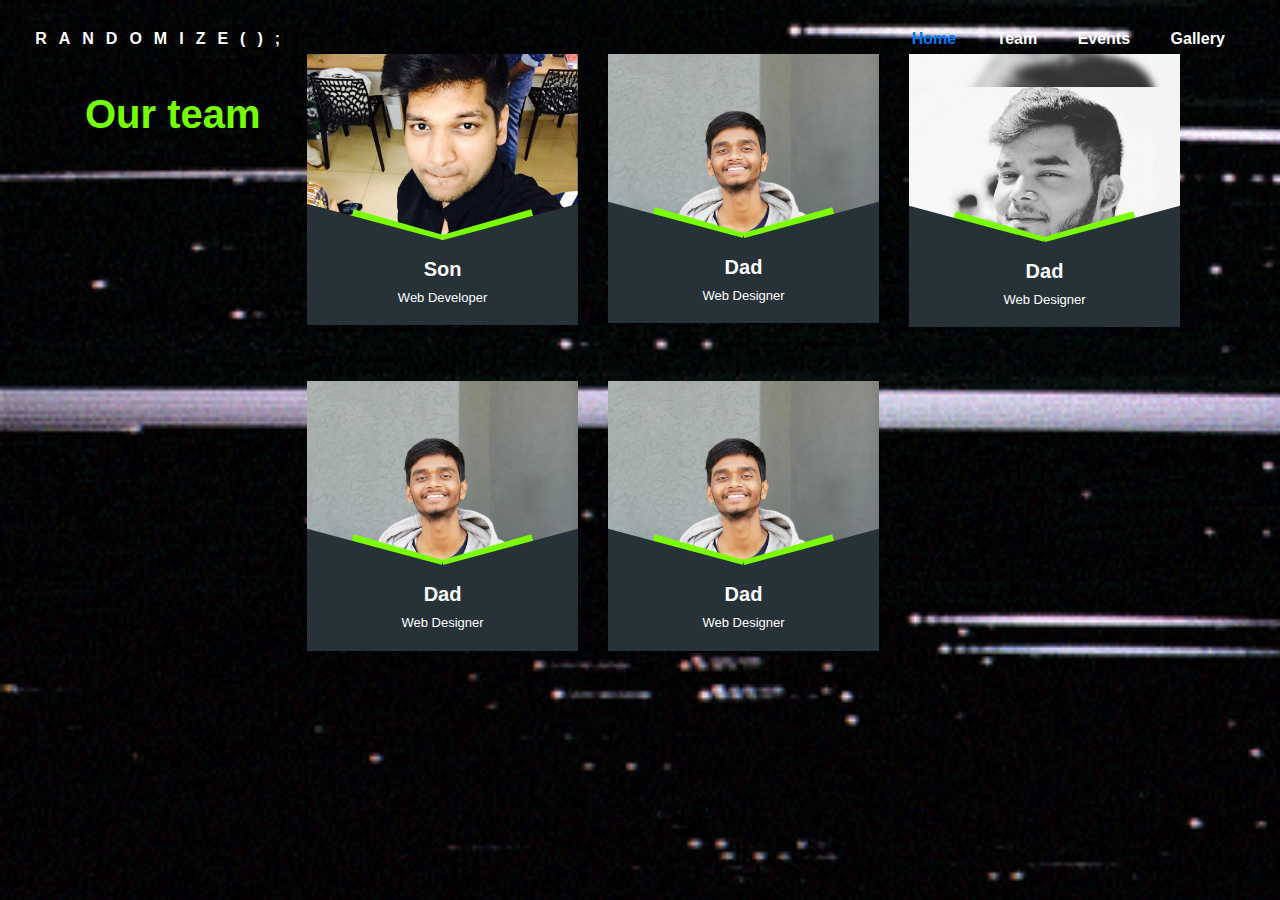
<file: team.html>
<!DOCTYPE html>
<html>
<head>
    <title>Team</title>
    
    <!-- bootstrap -->
    <link rel="stylesheet" href="https://stackpath.bootstrapcdn.com/bootstrap/4.1.3/css/bootstrap.min.css">
    
    <!-- stylesheet -->
    <!-- <link rel="stylesheet" href="team.css"> -->
    <!-- <link rel="stylesheet" href="main.css"> -->

<style>

html, body {
    margin: 0;
    padding: 0;
    width: 100%;
    height: 100%;
    background-image: url("glitch.gif");
    font-family: 'Roboto', sans-serif !important;
    background-size: cover;
}

.nav {
    line-height: 40px;
    margin: 1.2em;
    position: absolute;
    right: 0;
}

.nav ul li {
    list-style: none;
    display: inline-block;
    color: #fff;
    padding-right: 36px;
    font-weight: bold;
}

.logo {
    line-height: 40px;
    float: left;
    margin: 1.2em 0 0 2.2em;
    font-weight: bolder;
    color: #fff;
    letter-spacing: 12px;
}

.our-team{
  text-align: center;
  overflow: hidden;
  position: relative;
  margin-top: 20%;
}
.our-team img{
  width: 100%;
  height: auto;

}
.our-team .team-content{
  width: 100%;
  background: #263238;
  color: #fff;
  padding: 15px 0 10px 0;
  position: absolute;
  bottom: 0;
  left: 0;
  z-index: 1;
  transition: all 0.3s ease 0s;
}
.our-team:hover .team-content{
  padding-bottom: 40px;
}
.our-team .team-content:before,
.our-team .team-content:after{
  content: "";
  width: 60%;
  height: 38px;
  background: #263238;
  position: absolute;
  top: -18px;
  transform: rotate(15deg);
  z-index: -1;
}
.our-team .team-content:before{
  left: -3%;
}
.our-team .team-content:after{
  right: -3%;
  transform: rotate(-15deg);
}
.our-team .title{
  font-size: 20px;
  font-weight: 600;
  text-transform: capitalize;
  margin: 0 0 7px 0;
  position: relative;
}
.our-team .title:before,
.our-team .title:after{
  content: "";
  width: 7px;
  height: 93px;
  background: 	#7CFC00;;
  position: absolute;
  top: -78px;
  z-index: -2;
  transform: rotate(-74deg);
}
.our-team .title:before{
  left: 32%;
}
.our-team .title:after{
  right: 32%;
  transform: rotate(74deg);
}
.our-team .post{
  display: block;
  font-size: 13px;
  text-transform: capitalize;
  margin-bottom: 8px;
}
.our-team .social-links{
  list-style: none;
  padding: 0 0 15px 0;
  margin: 0;
  position: absolute;
  bottom: -40px;
  right: 0;
  left: 0;
  transition: all 0.5s ease 0s;
}
.our-team:hover .social-links{
  bottom: 0;
}
.our-team .social-links li{
  display: inline-block;
}
.our-team .social-links li a{
  display: block;
  font-size: 16px;
  color: #aad6e1;
  margin-right: 6px;
  transition: all 0.5s ease 0s;
}
.our-team .social-links li:last-child a{
  margin-right: 0;
}
.our-team .social-links li a:hover{
  color: #ff5543;
}
.title{
  position: absolute;
  top: 10%;

}
.title h1{
  color: #76ff03;
  font-weight: bolder;
}
.row{
  left: 10%;
  top: 15%;
  right: 5%;
}

@media only screen and (max-width: 900px){
  .logo{
      display: none !important;
  }
  .row{
      margin-right: 0px;
  }
}
/* @media only screen and (max-width: 900px){
  .our-team{ 
      margin-bottom: 30px; 
  }
  .our-team .team-content:before,
  .our-team .team-content:after{
      height: 70px;
      top: -24px;
  }
  .our-team .title:before,
  .our-team .title:after{
      top: -85px;
      height: 102px;
  }
  .our-team .title:before{
      left: 35%;
  }
  .our-team .title:after{
      right: 35%;
  }
  div .logo{
      visibility: hidden !important;
  }
  .row{
      display: list-item !important;
  }

}

@media only screen and (max-width: 767px){
  .our-team .team-content:before,
  .our-team .team-content:after{
      height: 75px;
  }
  .our-team .team-content:before{
      transform: rotate(8deg);
  }
  .our-team .team-content:after{
      transform: rotate(-8deg);
  }
  .our-team .title:before,
  .our-team .title:after{
      width: 10px;
      top: -78px;
      height: 102px;
  }
  .our-team .title:before{
      left: 42.5%;
      transform: rotate(-82deg);
  }
  .our-team .title:after{
      right: 42.5%;
      transform: rotate(82deg);
  }
}
@media only screen and (max-width: 480px){
  .our-team .title:before,
  .our-team .title:after{
      top: -83px;
  }
} */
    
</style>

</head>
<body>

    <div class="wrapper">
                <div class="logo">RANDOMIZE();</div>
                <div class="nav">
                    <ul>
                            <li><a href="index.html">Home</a></li>
                            <li>Team</li>
                            <li>Events</li>
                            <li>Gallery</li>
                    </ul>
                </div>
    </div>


    <div class="container">
        <div class="title">
            <h1>Our team</h1>
        </div>
        <div class="row">

            <div class="col-md-3 col-sm-6 col-lg-4">
                <div class="our-team">
                    <img src="images/shlok.jpg" alt="">
                    <div class="team-content">
                        <h3 class="title">Son</h3>
                        <span class="post">web developer</span>
                        <ul class="social-links">
                            <li><a href="#"><i class="fab fa-facebook"></i> </a></li>
                            <li><a href="#"><i class="fab fa-google-plus"></i> </a></li>
                            <li><a href="#"><i class="fab fa-twitter"></i> </a></li>
                            <li><a href="#"><i class="fab fa-linkedin"></i> </a></li>
                            <li><a href="#"><i class="fab fa-pinterest-p"></i> </a></li>
                        </ul>
                    </div>
                </div>
            </div>
    
            <div class="col-md-3 col-sm-6 col-lg-4">
                <div class="our-team">
                    <img src="images/ankit.jpg" alt="">
                    <div class="team-content">
                        <h3 class="title">Dad</h3>
                        <span class="post">Web Designer</span>
                        <ul class="social-links">
                            <li><a href="#"><i class="fab fa-facebook"></i> </a></li>
                            <li><a href="#"><i class="fab fa-google-plus"></i> </a></li>
                            <li><a href="#"><i class="fab fa-twitter"></i> </a></li>
                            <li><a href="#"><i class="fab fa-linkedin"></i> </a></li>
                            <li><a href="#"><i class="fab fa-pinterest-p"></i> </a></li>
                        </ul>
                    </div>
                </div>
            </div>

            <div class="col-md-3 col-sm-6 col-lg-4">
                <div class="our-team">
                    <img src="images/vaibhav.jpg" alt="">
                    <div class="team-content">
                        <h3 class="title">Dad</h3>
                        <span class="post">Web Designer</span>
                        <ul class="social-links">
                            <li><a href="#"><i class="fab fa-facebook"></i> </a></li>
                            <li><a href="#"><i class="fab fa-google-plus"></i> </a></li>
                            <li><a href="#"><i class="fab fa-twitter"></i> </a></li>
                            <li><a href="#"><i class="fab fa-linkedin"></i> </a></li>
                            <li><a href="#"><i class="fab fa-pinterest-p"></i> </a></li>
                        </ul>
                    </div>
                </div>
            </div>

            <div class="col-md-3 col-sm-6 col-lg-4">
                <div class="our-team">
                    <img src="images/ankit.jpg" alt="">
                    <div class="team-content">
                        <h3 class="title">Dad</h3>
                        <span class="post">Web Designer</span>
                        <ul class="social-links">
                            <li><a href="#"><i class="fab fa-facebook"></i> </a></li>
                            <li><a href="#"><i class="fab fa-google-plus"></i> </a></li>
                            <li><a href="#"><i class="fab fa-twitter"></i> </a></li>
                            <li><a href="#"><i class="fab fa-linkedin"></i> </a></li>
                            <li><a href="#"><i class="fab fa-pinterest-p"></i> </a></li>
                        </ul>
                    </div>
                </div>
            </div>

            <div class="col-md-3 col-sm-6 col-lg-4">
                <div class="our-team">
                    <img src="images/ankit.jpg" alt="">
                    <div class="team-content">
                        <h3 class="title">Dad</h3>
                        <span class="post">Web Designer</span>
                        <ul class="social-links">
                            <li><a href="#"><i class="fab fa-facebook"></i> </a></li>
                            <li><a href="#"><i class="fab fa-google-plus"></i> </a></li>
                            <li><a href="#"><i class="fab fa-twitter"></i> </a></li>
                            <li><a href="#"><i class="fab fa-linkedin"></i> </a></li>
                            <li><a href="#"><i class="fab fa-pinterest-p"></i> </a></li>
                        </ul>
                    </div>
                </div>
            </div>

        </div>
    </div>
</body>
</html>
</file>
<file: team.css>
html, body {
    margin: 0;
    padding: 0;
    width: 100%;
    height: 100%;
    background-color: black;
    font-family: 'Roboto', sans-serif !important;
    background-size: cover;
}

.nav {
    line-height: 40px;
    margin: 1.2em;
    position: absolute;
    right: 0;
}

.nav ul li {
    list-style: none;
    display: inline-block;
    color: #fff;
    padding-right: 36px;
    font-weight: bold;
}

.logo {
    line-height: 40px;
    float: left;
    margin: 1.2em 0 0 2.2em;
    font-weight: bolder;
    color: #fff;
    letter-spacing: 12px;
}

.our-team{
  text-align: center;
  overflow: hidden;
  position: relative;
  margin-top: 20%;
}
.our-team img{
  width: 100%;
  height: 50%;

}

.our-team .title{
  font-size: 20px;
  font-weight: 600;
  text-transform: capitalize;
  margin: 0 0 7px 0;
  position: relative;
}

.our-team .post{
  display: block;
  font-size: 13px;
  text-transform: capitalize;
  margin-bottom: 8px;
}
.our-team .social-links{
  list-style: none;
  padding: 0 0 15px 0;
  margin: 0;
  position: absolute;
  bottom: -40px;
  right: 0;
  left: 0;
  transition: all 0.5s ease 0s;
}

.our-team .social-links li a{
  display: block;
  font-size: 16px;
  color: #aad6e1;
  margin-right: 6px;
  transition: all 0.5s ease 0s;
}
.social-links ul{
    display: none;
}

.title{
    position: absolute;
    top: 10%;
    /* display: inline-block; */

}
.title h1{
  color: #76ff03;
  font-weight: bolder;
}
.container{
    height: 100%;
}
.row1{
    position: absolute;
    top: 20%;
    margin: 0 auto;
    width: 90%;
    height: 100%;
    display: grid;
    grid-template-columns: 30% 30% 30%;
    grid-template-rows: 50%;
    grid-column-gap: 3%;
    grid-row-gap: 3%;
}
.row2{
    position: absolute;
    top: 80%;
    left: 15%;
    margin: 0 auto;
    width: 100%;
    height: 100%;
    display: grid;
    grid-template-columns: 30% 30%;
    grid-template-rows: 50%;
    grid-column-gap: 5%;
    grid-row-gap: 5%;
}

img{
    width: 100%;
    height: 100%;
}

img:hover{
    overlay
}

@media screen and (max-width: 800px) {
    .logo{
        display: none;
    }
    .nav{
        /* background-color:red; */
        display: inline;
        width: 100%;
    }
    .title{
        /* background-color: red; */
        width: 100%;
        left: 0;
        text-align: center;
    }
    .row1{
        justify-content: center;
        position: absolute;
        margin: 0 auto;
        left:5%;
        width: 90%;
        height: 100%;
        display: grid;
        grid-template-columns: 50%;
        grid-template-rows: 30% 30% 30%;
        grid-column-gap: 3%;
        grid-row-gap: 3%;
    }
    .row2{
        left:0;
        justify-content: center;
        top: 120%;
        position: absolute;
        margin: 0 auto;
        width: 90%;
        height: 100%;
        display: grid;
        grid-template-columns: 50%;
        grid-template-rows: 30% 30% 30%;
        grid-column-gap: 3%;
        grid-row-gap: 3%;
    }
}
</file>
